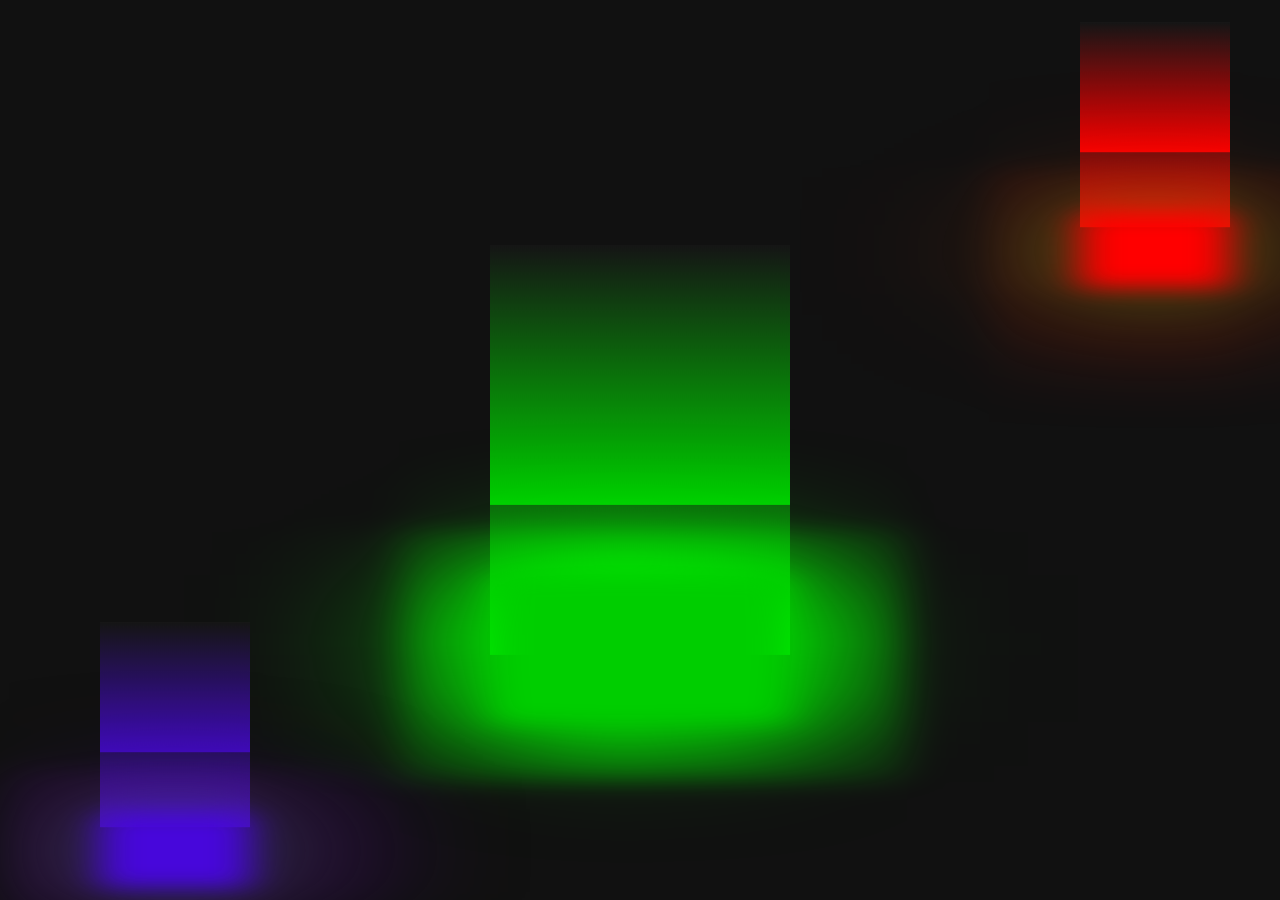
<file: pages/cube.html>
<!DOCTYPE html>
<html lang="en">
<head>
    <meta charset="UTF-8">
    <meta http-equiv="X-UA-Compatible" content="IE=edge">
    <meta name="viewport" content="width=device-width, initial-scale=1.0">
    <title>cube box</title>
    <link href="https://darclsr.github.io/iwan_css_github.io/static/css/common.css"  rel="styleSheet" type="text/css"/>

    <style>
        body{
            background: #111;
            position: relative;
            overflow: hidden;
        }
        .cube-box{
            position: absolute;
        }
        
        .cube{
            width: 300px;
            height: 300px;
            position: relative;
            transform: rotateX(30deg);
            transform-style: preserve-3d;
            animation: animate 3s infinite linear;
        }

        .red{
            top: 50px;
            right: 50px;
        }

        .red .cube{
            width: 150px;
            height: 150px;
        }

        .blue{
            bottom: 100px;
            left: 100px;
        }

        .blue .cube{
            width: 150px;
            height: 150px;
        }
        @keyframes animate {
            0%{
                transform: rotateX(-30deg) rotateY(0deg);
            }
            100%{
                transform: rotateX(-30deg) rotateY(360deg);
            }
        }
        .cube div{
            position: absolute;
            transform-style: preserve-3d;
            width: 100%;
            height: 100%;
            left: 0;
            top: 0;
        }

        .cube div span{
            width: 100%;
            height: 100%;
            position: absolute;
            left: 0;
            right: 0;
            background: linear-gradient(#151515,#00ce00);
            transform: rotateY(calc(90deg * var(--i))) translateZ(150px);
        }

        .red div span{
            background: linear-gradient(#151515,#f00);
            transform: rotateY(calc(90deg * var(--i))) translateZ(75px);

        }
        .blue div span{
            background: linear-gradient(#151515,rgb(64, 11, 189));
            transform: rotateY(calc(90deg * var(--i))) translateZ(75px);
        }

        .top{
            width: 100%;
            height: 100%;
            background: #222;
            transform: rotateX(90deg) translateZ(150px);
        }

        .red .top{
            transform: rotateX(90deg) translateZ(75px);

        }

        .blue .top{
            transform: rotateX(90deg) translateZ(75px);

        }

        .top::before{
            width: 100%;
            height: 100%;
            content: "";
            display: block;
            position: absolute;
            left: 0;
            top:0;
            background: #00ce00;
            transform: rotateX(180deg) translateZ(380px) ;
            filter: blur(20px);
            box-shadow: 0 0 120px rgba(0,255,0,.2),
            0 0 200px rgba(0,255,0,.4),
            0 0 300px rgba(0,255,0,.6),
            0 0 400px rgba(0,255,0,.8),
            0 0 400px rgba(0,255,0,1)
            ;
        }

        .red .top::before{
            background: #f00;
            transform: rotateX(180deg) translateZ(220px) ;
            box-shadow: 0 0 120px rgba(0,255,0,.2),
            0 0 200px rgba(0,255,0,.4),
            0 0 300px rgba(241, 9, 9, 0.6),
            0 0 400px rgba(236, 54, 54, 0.8),
            0 0 400px rgb(139, 23, 23)
        }
        .blue .top::before{
            background: rgb(71, 7, 219);
            transform: rotateX(180deg) translateZ(220px) ;

            box-shadow: 0 0 120px rgba(0,255,0,.2),
            0 0 200px rgba(61, 8, 204, 0.4),
            0 0 300px rgba(18, 6, 134, 0.6),
            0 0 400px rgba(236, 54, 54, 0.8),
            0 0 400px rgb(47, 29, 214)
        }
    </style>
</head>
<body>
    <div class="cube-box green">
        <div class="cube">
            <div class="top" data-color=""></div>
            <div>
                <span style="--i:1"></span>
                <span style="--i:2"></span>
                <span style="--i:3"></span>
                <span style="--i:4"></span>
            </div>
        </div>
    </div>
    <div class="cube-box red">
        <div class="cube">
            <div class="top" data-color=""></div>
            <div>
                <span style="--i:1"></span>
                <span style="--i:2"></span>
                <span style="--i:3"></span>
                <span style="--i:4"></span>
            </div>
        </div>
    </div>
    <div class="cube-box blue">
        <div class="cube">
            <div class="top" data-color=""></div>
            <div>
                <span style="--i:1"></span>
                <span style="--i:2"></span>
                <span style="--i:3"></span>
                <span style="--i:4"></span>
            </div>
        </div>
    </div>
</body>
</html>
</file>
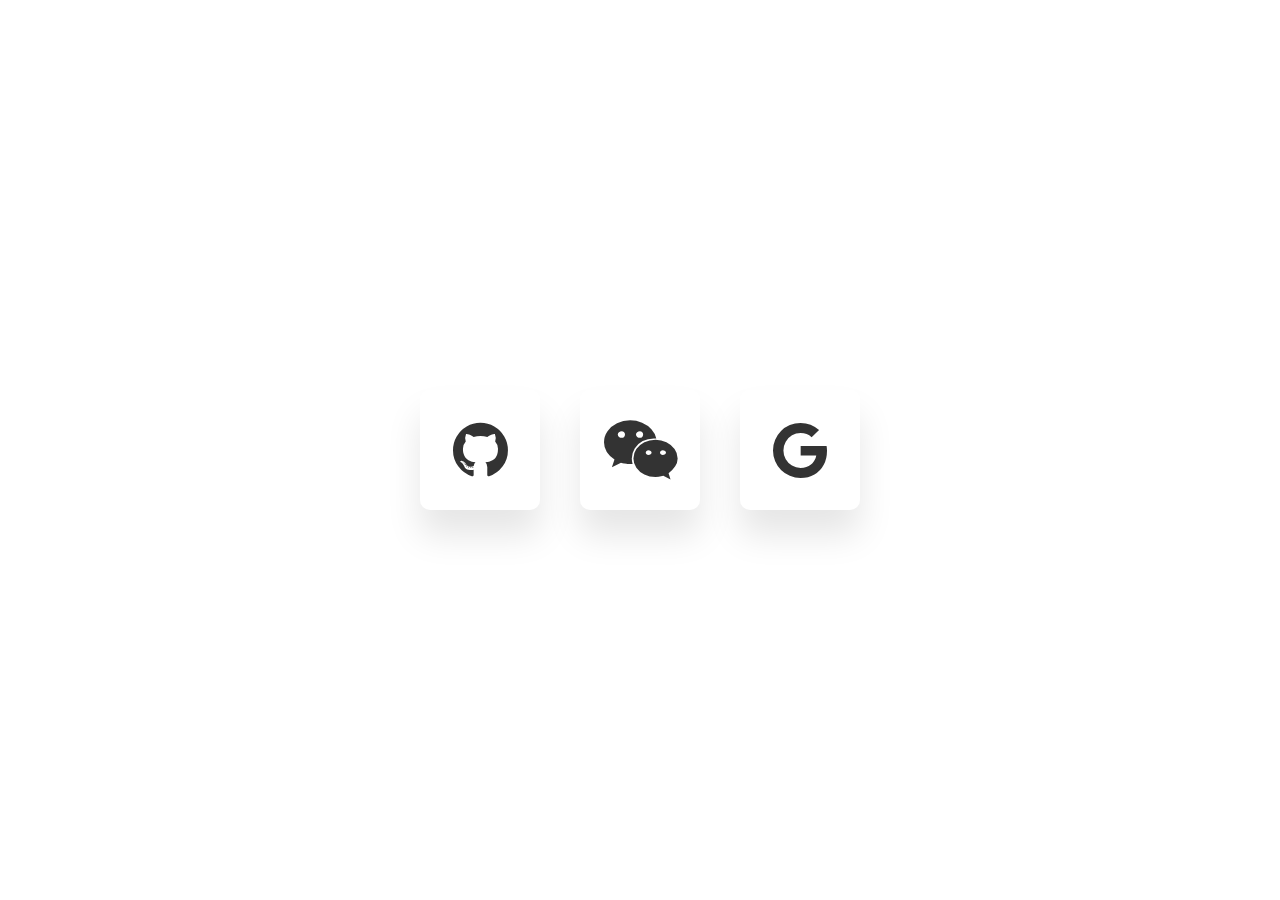
<file: pages/social.html>
<!DOCTYPE html>
<html lang="en">
<head>
    <meta charset="UTF-8">
    <meta http-equiv="X-UA-Compatible" content="IE=edge">
    <meta name="viewport" content="width=device-width, initial-scale=1.0">
    <title>social</title>
    <link href="https://darclsr.github.io/iwan_css_github.io/static/css/common.css"  rel="styleSheet" type="text/css"/>
    <link rel="stylesheet" href="https://cdnjs.cloudflare.com/ajax/libs/font-awesome/4.7.0/css/font-awesome.min.css" integrity="sha512-SfTiTlX6kk+qitfevl/7LibUOeJWlt9rbyDn92a1DqWOw9vWG2MFoays0sgObmWazO5BQPiFucnnEAjpAB+/Sw==" crossorigin="anonymous" referrerpolicy="no-referrer" />
    <style>
        body{
            transition: .5s;
        }
        .list{
            display: flex;
            justify-content: center;
            position: relative;

        }
        .list li::before{
            content: attr(data-text);
            font-size: 12vw;
            font-weight: 700;
            position: absolute;
            left: 50%;
            top: 50%;
            transform: translate(-50%,-50%);
            opacity: 0;
            transition: .5s;
            pointer-events: none;
            z-index: -1;
        }
        .list li::after{
            content: attr(data-info);
            font-size: 5vw;
            font-weight: 700;
            position: absolute;
            left: 50%;
            top: 50%;
            transform: translate(-50%,-50%);
            opacity: 0;
            transition: .5s;
            pointer-events: none;
            z-index: -1;
        }


        .list li:hover::before{
            opacity: .1;
            transform: translate(-50%,calc(-50% + 180px));
        }
        .list li:hover::after{
            opacity: .1;
            transform: translate(-50%,calc(-50% - 180px));
        }
       
        .list li a{
            width: 120px;
            height: 120px;
            background: #fff;
            margin: 20px;
            display: inline-block;
            text-align: center;
            line-height: 120px;
            font-size: 4em;
            display: flex;
            align-items: center;
            justify-content: center;
            box-shadow: 0 25px 35px rgba(0, 0, 0, .1);
            color: #333;
            transform-style: preserve-3d;
            perspective: 500px;
            border-radius: 10px;
            transition: background .25s;
        }

        .list li a:hover.github{
            background: #8241f9;
        }
        .list li a:hover.wx{
            background: #09B83E;
        }
        .list li a:hover.google{
            background: #fd7e14;
        }
        .list li a .fa{
            transition: .25s;
            pointer-events: none;
        }

        .list li a:hover .fa{
            color: #fff;
            transform: scale(1.25) translateZ(50px);
        }
        .js-tilt-glare{
            border-radius: 10px;
        }

        
    </style>
</head>
<body>
    <ul class="list">
        <li data-text="Github" data-color="#8241f9" data-info="DarClsr">
            <a href="#" class="github">
                <i class="fa fa-github"></i>
            </a>
        </li>
        <li data-text="Wechat" data-color="#09B83E" data-info="1322677864@qq.com">
            <a href="#" class="wx">
                <i class="fa fa-weixin"></i>
            </a>
        </li>
        <li data-text="Google" data-color="#fd7e14" data-info="iwanduan758@gmail.com">
            <a href="#" class="google">
                <i class="fa fa-google"></i>
            </a>
        </li>
    </ul>

    <script src="../static/js/vanilla-tilt.js" type="text/javascript"></script>
    <script>
        // init vanillaTilt
        VanillaTilt.init(document.querySelectorAll(".list li a"), {
            max: 30,
            speed: 400,
            glare:true,
            "max-glare":1
	    });
        const list=document.querySelectorAll(".list li");
        const bg=document.querySelector("body");
        list.forEach(element=>{
            element.addEventListener("mouseenter",(event)=>{
                const color=event.target.getAttribute("data-color");
                bg.style.background=color
            })
            element.addEventListener("mouseleave",(event)=>{
                bg.style.background="#fff"
            })
        })
    </script>
    
</body>
</html>
</file>
